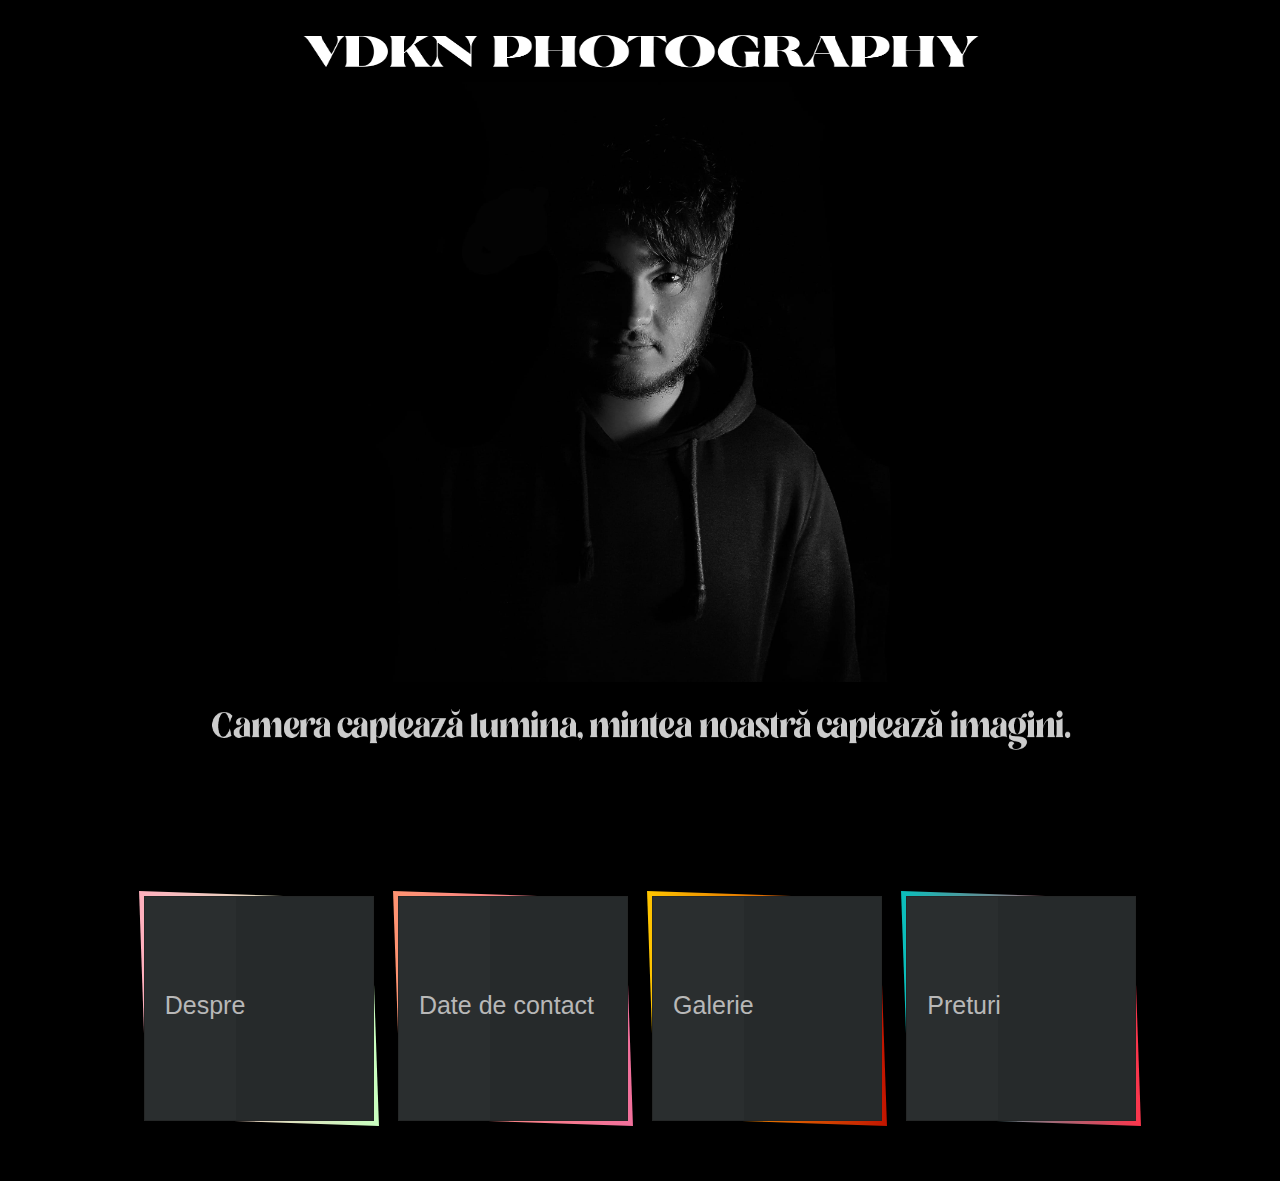
<file: index.html>
<!DOCTYPE html>
<html>
<head>
	<title>VDKN PHOTOGRAPHY</title>
	<link rel="stylesheet" type="text/css" href="w3.css">
		<link rel="stylesheet" type="text/css" href="lista.css">
</head>


<body class="w3-black">
<br>
<table align="center"  class=" w3-animate-zoom">
	<tr>	<th class="w3-animate-fading"> <a href="https://www.instagram.com/vdknphotography/?hl=ro">  <img src="vdkn.png" width="700" height="50"> </a>
</th> </tr>
</table>

<table align="center" class="w3-animate-zoom">
	<tr>
		<th>
			<img src="mihai.jpg" width="600" height="600">
		</th>
	</tr>
	<tr>
		<th>
			<img src="motto.png" width="900" height="80" style="opacity: 80%">
		</th>
	</tr>
	
</table>

<br>
<br>
<br>


<ul class="tilesWrap w3-animate-zoom">
	<li>
		<h3>Despre</h3>
	
		<a href="despre.html"> <button>Acceseaza</button> </a>
	</li>
	<li>
		<h3>Date de contact</h3>
	
		<a href="datecontact.html"> <button>Acceseaza</button> </a>
	</li>
	<li>
		<h3>Galerie</h3>
	
		<a href="galerie.html"> <button>Acceseaza</button> </a>
	</li>
	<li>
		<h3>Preturi</h3>
		
		<a href="preturi.html"> <button>Acceseaza</button> </a>
	</li>
</ul>

</body>
</html>
</file>
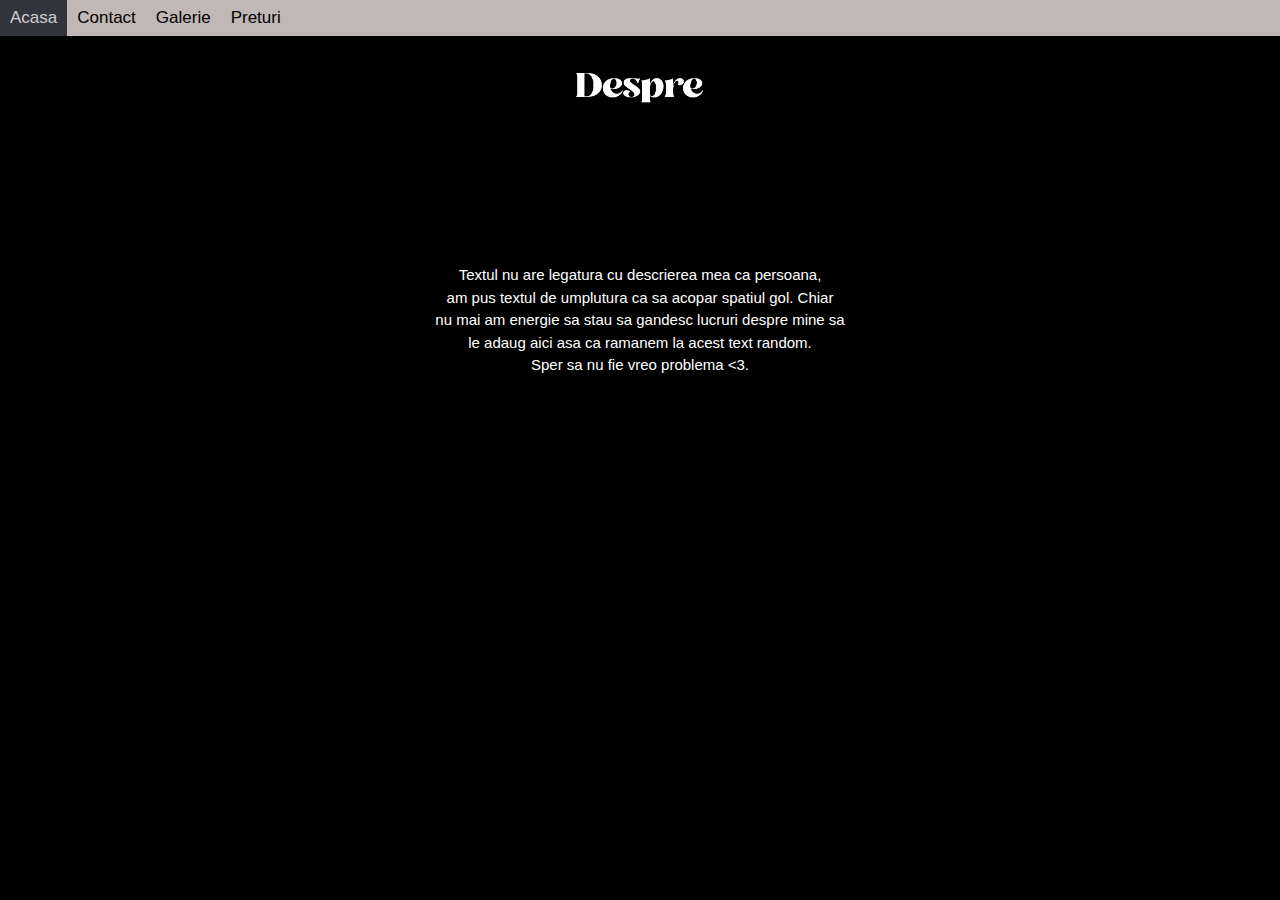
<file: despre.html>
<!DOCTYPE html>
<html>
<head>
	<title>Despre</title>
	<link rel="stylesheet" type="text/css" href="w3.css">
			<div class="topnav">
  <a class="active" href="index.html">Acasa</a>
  <a href="datecontact.html">Contact</a>
  <a href="galerie.html">Galerie</a>
  <a href="preturi.html">Preturi</a>
</div>

</head>
<body class="w3-black">
<table align="center"  class=" w3-animate-zoom">
	<tr>
		<br>
		<th th class="w3-animate-fading">
			<img src="despre.png" width="300" height="50">
		</th>
	</tr>
</table>


<br>
<br>
<br>
<br>
<br>
<br>
	<div align="center">
		<p>Textul nu are legatura cu descrierea mea ca persoana, <br/> 
		   am pus textul de umplutura ca sa acopar spatiul gol. Chiar<br/> 
		   nu mai am energie sa stau sa gandesc lucruri despre mine sa <br/>
		   le adaug aici asa ca ramanem la acest text random. <br/> 
		   Sper sa nu fie vreo problema <3. 
		</p>  
	</div>

</div>
</body>
</html>
</file>
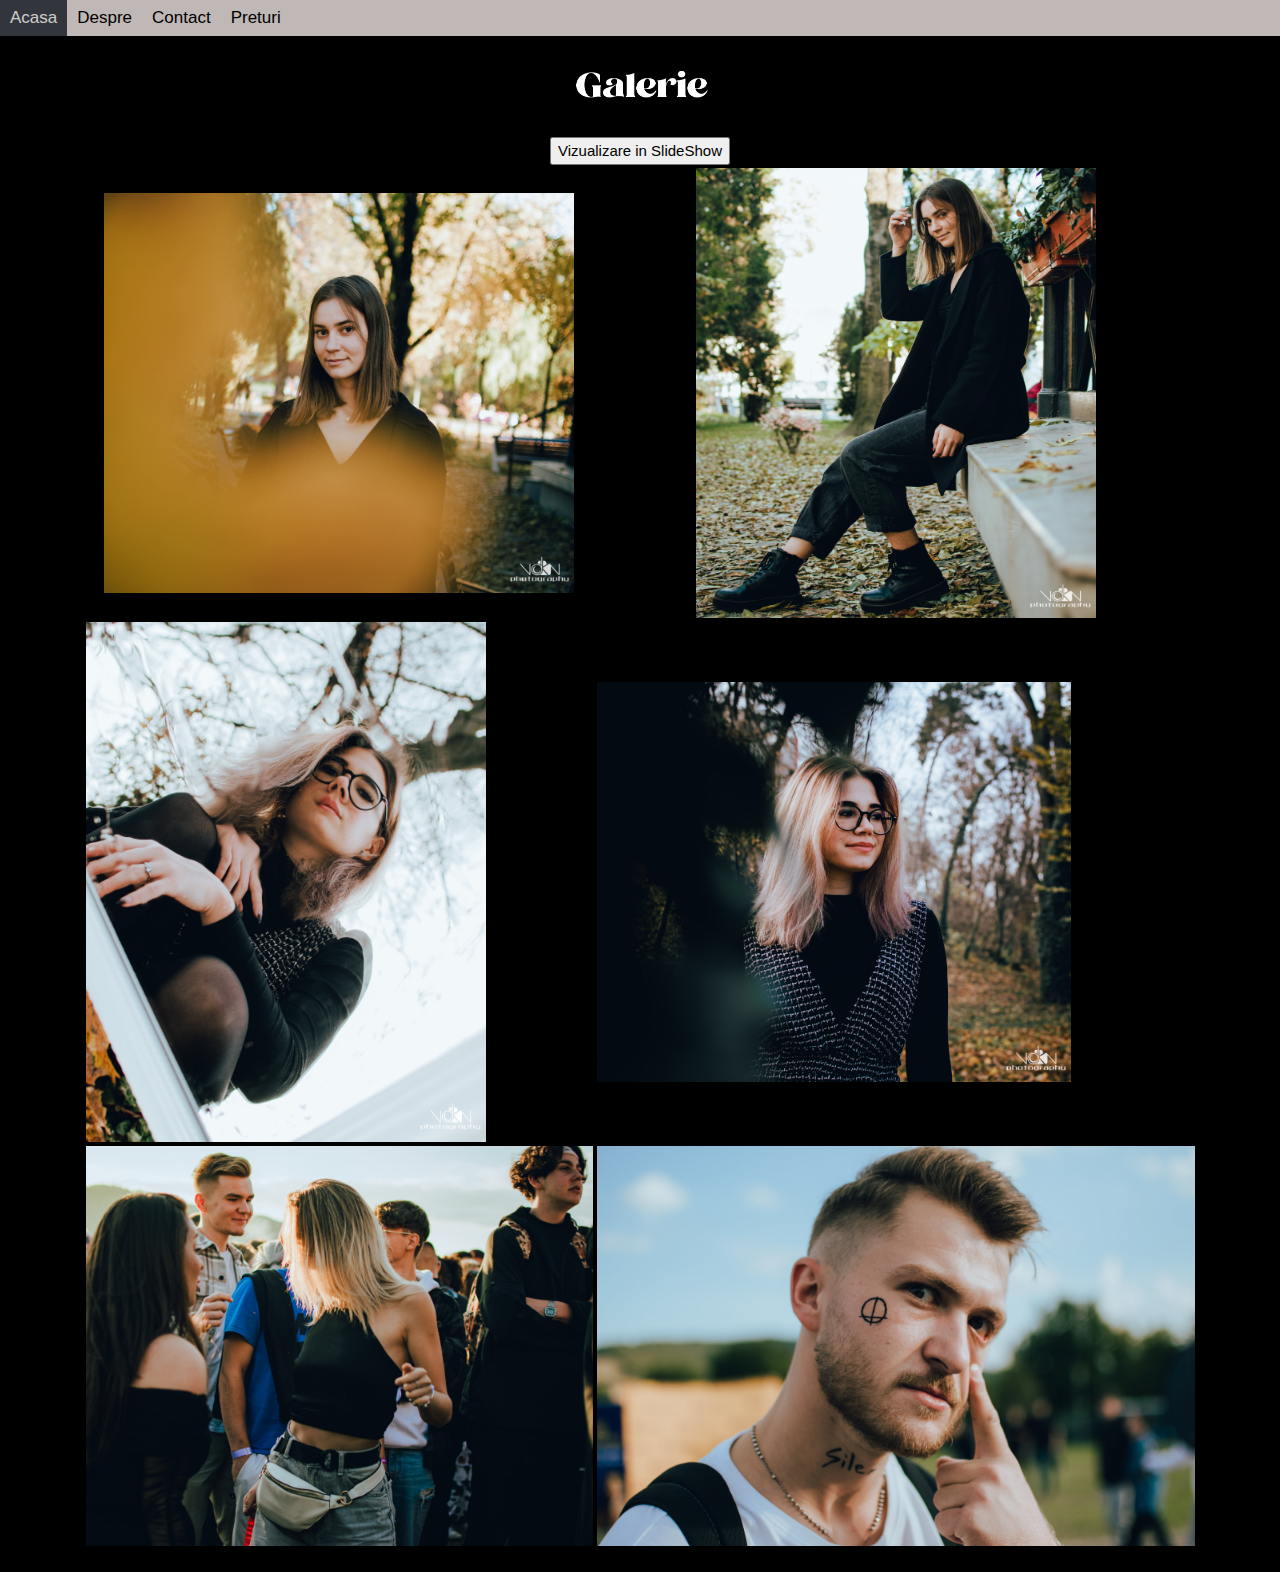
<file: galerie.html>
<!DOCTYPE html>
<html>
<head>
	<title>Galerie</title>
	<link rel="stylesheet" type="text/css" href="w3.css">
	<link rel="stylesheet" type="text/css" href="slide.css">
	 	<script src="SlideShow.js"></script>


	 	<div class="topnav">
  <a class="active" href="index.html">Acasa</a>
  <a href="despre.html">Despre</a>
  <a href="datecontact.html">Contact</a>
  <a href="preturi.html">Preturi</a>
</div>

</head>
<body class="w3-black">
	<br>
<table align="center"  class=" w3-animate-zoom">
	<tr>
		<th th class="w3-animate-fading">
			<img src="galerie.png" width="300" height="50">
		</th>
	</tr>
</table>

<br>
<div align="center">
<button  ondblclick="Slide()" class="w3-animate-zoom"> Vizualizare in SlideShow </button>
</div>
<div id="imagini">
<table  align="center">
	<tr>
		<th>
			<img src="iza1-min.jpg" width="470" height="400">
		</th>
		<th>
			<img src="iza2-min.jpg" width="400" height="450">
		</th>
	</tr>

	<tr>
		<td>
			<img src="karola1-min.jpg" width="400" height="520">
		</td>
		<td>
			<img src="karola2-min.jpg" width="474" height="400" >
		</td>
	</tr>
<tr>
	<td>
		<img src="hustle-min.jpg" width="507" height="400">
	</td>
	<td>
		<img src="hustle2-min.jpg" width="598" height="400">
	</td>
</tr>

</table>
</div>


	<div class="slideshow-container">

<div class="mySlides fade">

<table align="center"><tr><th>
  <img src="iza1-min.jpg" style="width:100%" width="469" height="391" >
</th> </tr> </table>
</div>


<div class="mySlides fade">
  <table align="center"> <tr> <th>
  <img src="iza2-min.jpg" style="width:100%" width="383" height="471">
</th></tr></table>
</div>

<div class="mySlides fade">
<table align="center"><tr><th>
  <img src="karola1-min.jpg" style="width:100%" width="400" height="485">
</th></tr></table>
</div>

<div class="mySlides fade">
<table align="center"> <tr><th>
  <img src="karola2-min.jpg" style="width:100%" width="474" height="400">
</th></tr></table>
</div>

<div class="mySlides fade">
<table align="center"> <tr> <th>
  <img src="hustle-min.jpg" style="width:100%" width="507" height="400">
</th></tr></table>
</div>

<div class="mySlides fade">
<table align="center"> <tr> <th>
  <img src="hustle2-min.jpg" style="width:100%" width="598" height="399">
</th></tr></table>
</div>

</div>
<div style="opacity: 0%">
<div style="text-align:center">
  <span class="dot"></span> 
  <span class="dot"></span> 
  <span class="dot"></span> 
   <span class="dot"></span> 
    <span class="dot"></span> 
	 <span class="dot"></span> 
	  
</div>
</div>




</body>
</html>
</file>
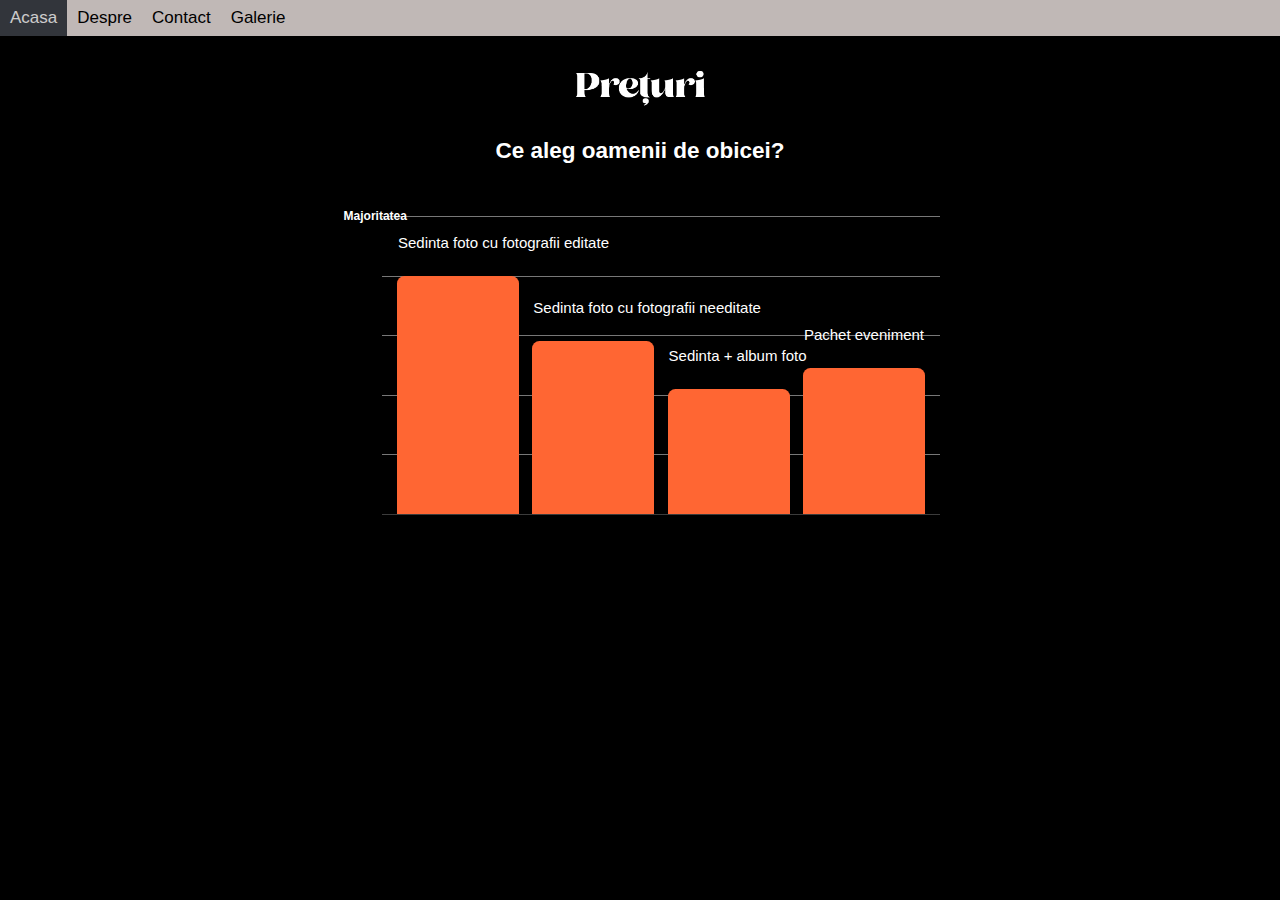
<file: preturi.html>
<!DOCTYPE html>
<html>
<head>
	<title>Preturi</title>
	<link rel="stylesheet" type="text/css" href="w3.css">
	<link rel="stylesheet" type="text/css" href="diagrama.css">
		<div class="topnav">
  <a class="active" href="index.html">Acasa</a>
  <a href="despre.html">Despre</a>
  <a href="datecontact.html">Contact</a>
  <a href="galerie.html">Galerie</a>
  
</div>

</head>
<body class="w3-black">

<table align="center"  class=" w3-animate-zoom">
	<tr>
		<br>
		<th th class="w3-animate-fading">
			<img src="preturi.png" width="300" height="50">
		</th>
	</tr>
</table>

<br> 

<table class="graph w3-animate-zoom" align="center">
	<caption>Ce aleg oamenii de obicei? </caption>
	<thead>
		<tr>
			<th scope="col">Item</th>
			<th scope="col">Percent</th>
		</tr>
	</thead><tbody>
		<tr style="height:80%">
			<th scope="row">Sedinta foto cu fotografii editate</th>
			<td><span>135 lei</span></td>
		</tr>
		<tr style="height:58%">
			<th scope="row">Sedinta foto cu fotografii needitate</th>
			<td><span>75 lei</span></td>
		</tr>
	
		<tr style="height:42%">
			<th scope="row">Sedinta + album foto</th>
			<td><span>350 lei</span></td>
		</tr>
		<tr style="height:49%">
			<th scope="row">Pachet eveniment</th>
			<td><span>850 lei</span></td>
		</tr>

	</tbody>
</table>

 
</body>
</html>
</file>
<file: lista.css>
body {
  background: #262a2b;
}
.tilesWrap {
  padding: 0;
  margin: 50px auto;
  list-style: none;
  text-align: center;
}
.tilesWrap li {
  display: inline-block;
  width: 20%;
  min-width: 200px;
  max-width: 230px;
  padding: 80px 20px 40px;
  position: relative;
  vertical-align: top;
  margin: 10px;
  font-family: 'helvetica', san-serif;
  min-height: 25vh;
  background: #262a2b;
  border: 1px solid #252727;
  text-align: left;
}
.tilesWrap li h2 {
  font-size: 114px;
  margin: 0;
  position: absolute;
  opacity: 0.2;
  top: 50px;
  right: 10px;
  transition: all 0.3s ease-in-out;
}
.tilesWrap li h3 {
  font-size: 25px;
  color: #b7b7b7;
  margin-bottom: 5px;

}
.tilesWrap li p {
  font-size: 16px;
  line-height: 18px;
  color: #b7b7b7;
  margin-top: 5px;
}
.tilesWrap li button {
  background: transparent;
  border: 1px solid #b7b7b7;
  padding: 10px 20px;
  color: #b7b7b7;
  border-radius: 3px;
  position: relative;
  transition: all 0.3s ease-in-out;
  transform: translateY(-40px);
  opacity: 0;
  cursor: pointer;
  overflow: hidden;
}
.tilesWrap li button:before {
  content: '';
  position: absolute;
  height: 100%;
  width: 120%;
  background: #b7b7b7;
  top: 0;
  opacity: 0;
  left: -140px;
  border-radius: 0 20px 20px 0;
  z-index: -1;
  transition: all 0.3s ease-in-out;
  
}
.tilesWrap li:hover button {
  transform: translateY(5px);
  opacity: 1;
}
.tilesWrap li button:hover {
  color: #262a2b;
}
.tilesWrap li button:hover:before {
  left: 0;
  opacity: 1;
}
.tilesWrap li:hover h2 {
  top: 0px;
  opacity: 0.6;
}

.tilesWrap li:before {
  content: '';
  position: absolute;
  top: -2px;
  left: -2px;
  right: -2px;
  bottom: -2px;
  z-index: -1;
  background: #fff;
  transform: skew(2deg, 2deg);
}
.tilesWrap li:after {
  content: '';
  position: absolute;
  width: 40%;
  height: 100%;
  left: 0;
  top: 0;
  background: rgba(255, 255, 255, 0.02);
}
.tilesWrap li:nth-child(1):before {
  background: #C9FFBF;
background: -webkit-linear-gradient(to right, #FFAFBD, #C9FFBF);
background: linear-gradient(to right, #FFAFBD, #C9FFBF);
}
.tilesWrap li:nth-child(2):before {
  background: #f2709c;
background: -webkit-linear-gradient(to right, #ff9472, #f2709c);
background: linear-gradient(to right, #ff9472, #f2709c);
}
.tilesWrap li:nth-child(3):before {
  background: #c21500;
background: -webkit-linear-gradient(to right, #ffc500, #c21500);
background: linear-gradient(to right, #ffc500, #c21500);
}
.tilesWrap li:nth-child(4):before {
  background: #FC354C;
background: -webkit-linear-gradient(to right, #0ABFBC, #FC354C);
background: linear-gradient(to right, #0ABFBC, #FC354C);
}
</file>
<file: slide.css>
* {box-sizing: border-box;}
body {font-family: Verdana, sans-serif;}
.mySlides {display: none;}
img {vertical-align: middle;}

/* Slideshow container */
.slideshow-container {
  max-width: 1000px;
  position: relative;
  margin: auto;
}

/* Caption text */
.text {
  color: #f2f2f2;
  font-size: 15px;
  padding: 8px 12px;
  position: absolute;
  bottom: 8px;
  width: 100%;
  text-align: center;
}

/* Number text (1/3 etc) */
.numbertext {
  color: #f2f2f2;
  font-size: 12px;
  padding: 8px 12px;
  position: absolute;
  top: 0;
}

/* The dots/bullets/indicators */
.dot {
  height: 15px;
  width: 15px;
  margin: 0 2px;
  background-color: #bbb;
  border-radius: 50%;
  display: inline-block;
  transition: background-color 0.6s ease;
}

.active {
  background-color: #717171;
}

/* Fading animation */
.fade {
  -webkit-animation-name: fade;
  -webkit-animation-duration: 1.5s;
  animation-name: fade;
  animation-duration: 1.5s;
}

@-webkit-keyframes fade {
  from {opacity: .4} 
  to {opacity: 1}
}

@keyframes fade {
  from {opacity: .4} 
  to {opacity: 1}
}

/* On smaller screens, decrease text size */
@media only screen and (max-width: 300px) {
  .text {font-size: 11px}
}
</file>
<file: diagrama.css>
body, table, input, select, textarea {

}


.graph {
  margin-bottom:1em;
  font:normal 100%/150% arial,helvetica,sans-serif;
}

.graph caption {
  font:bold 150%/120% arial,helvetica,sans-serif;
  padding-bottom:0.33em;
}

.graph tbody th {
  text-align:right;
}

@supports (display:grid) {

  @media (min-width:32em) {

    .graph {
      display:block;
      width:600px;
      height:300px;
    }

    .graph caption {
      display:block;
    }

    .graph thead {
      display:none;
    }

    .graph tbody {
      position:relative;
      display:grid;
      grid-template-columns:repeat(auto-fit, minmax(2em, 1fr));
      column-gap:2.5%;
      align-items:end;
      height:100%;
      margin:3em 0 1em 2.8em;
      padding:0 1em;
      border-bottom:2px solid rgba(0,0,0,0.5);
      background:repeating-linear-gradient(
        180deg,
        rgba(170,170,170,0.7) 0,
        rgba(170,170,170,0.7) 1px,
        transparent 1px,
        transparent 20%
      );
    }

    .graph tbody:before,
    .graph tbody:after {
      position:absolute;
      left:-3.2em;
      width:2.8em;
      text-align:right;
      font:bold 80%/120% arial,helvetica,sans-serif;
    }

    .graph tbody:before {
      content:"Majoritatea";
      top:-0.6em;
    }

    .graph tbody:after {
      content:"";
      bottom:-0.6em;
    }

    .graph tr {
      position:relative;
      display:block;
    }

    .graph tr:hover {
      z-index:999;
    }

    .graph th,
    .graph td {
      display:block;
      text-align:center;
    }

    .graph tbody th {
      position:absolute;
      top:-3em;
      left:0;
      width:100%;
      font-weight:normal;
      text-align:center;
      white-space:nowrap;
      text-indent:0;
      transform:rotate(0deg);
    }

    .graph tbody th:after {
      content:"";
    }

    .graph td {
      width:100%;
      height:100%;
      background:#F63;
      border-radius:0.5em 0.5em 0 0;
      transition:background 0.5s;
    }

    .graph tr:hover td {
      opacity:0.7;
    }

    .graph td span {
      overflow:hidden;
      position:absolute;
      left:50%;
      top:50%;
      width:0;
      padding:0.5em 0;
      margin:-1em 0 0;
      font:normal 85%/120% arial,helvetica,sans-serif;
/*      background:white; */
/*      box-shadow:0 0 0.25em rgba(0,0,0,0.6); */
      font-weight:bold;
      opacity:0;
      transition:opacity 0.5s;
      color:white;
    }

    .toggleGraph:checked + table td span,
    .graph tr:hover td span {
      width:4em;
      margin-left:-2em; /* 1/2 the declared width */
      opacity:1;
    }



    


  } /* min-width:32em */

} /* grid only */
</file>
